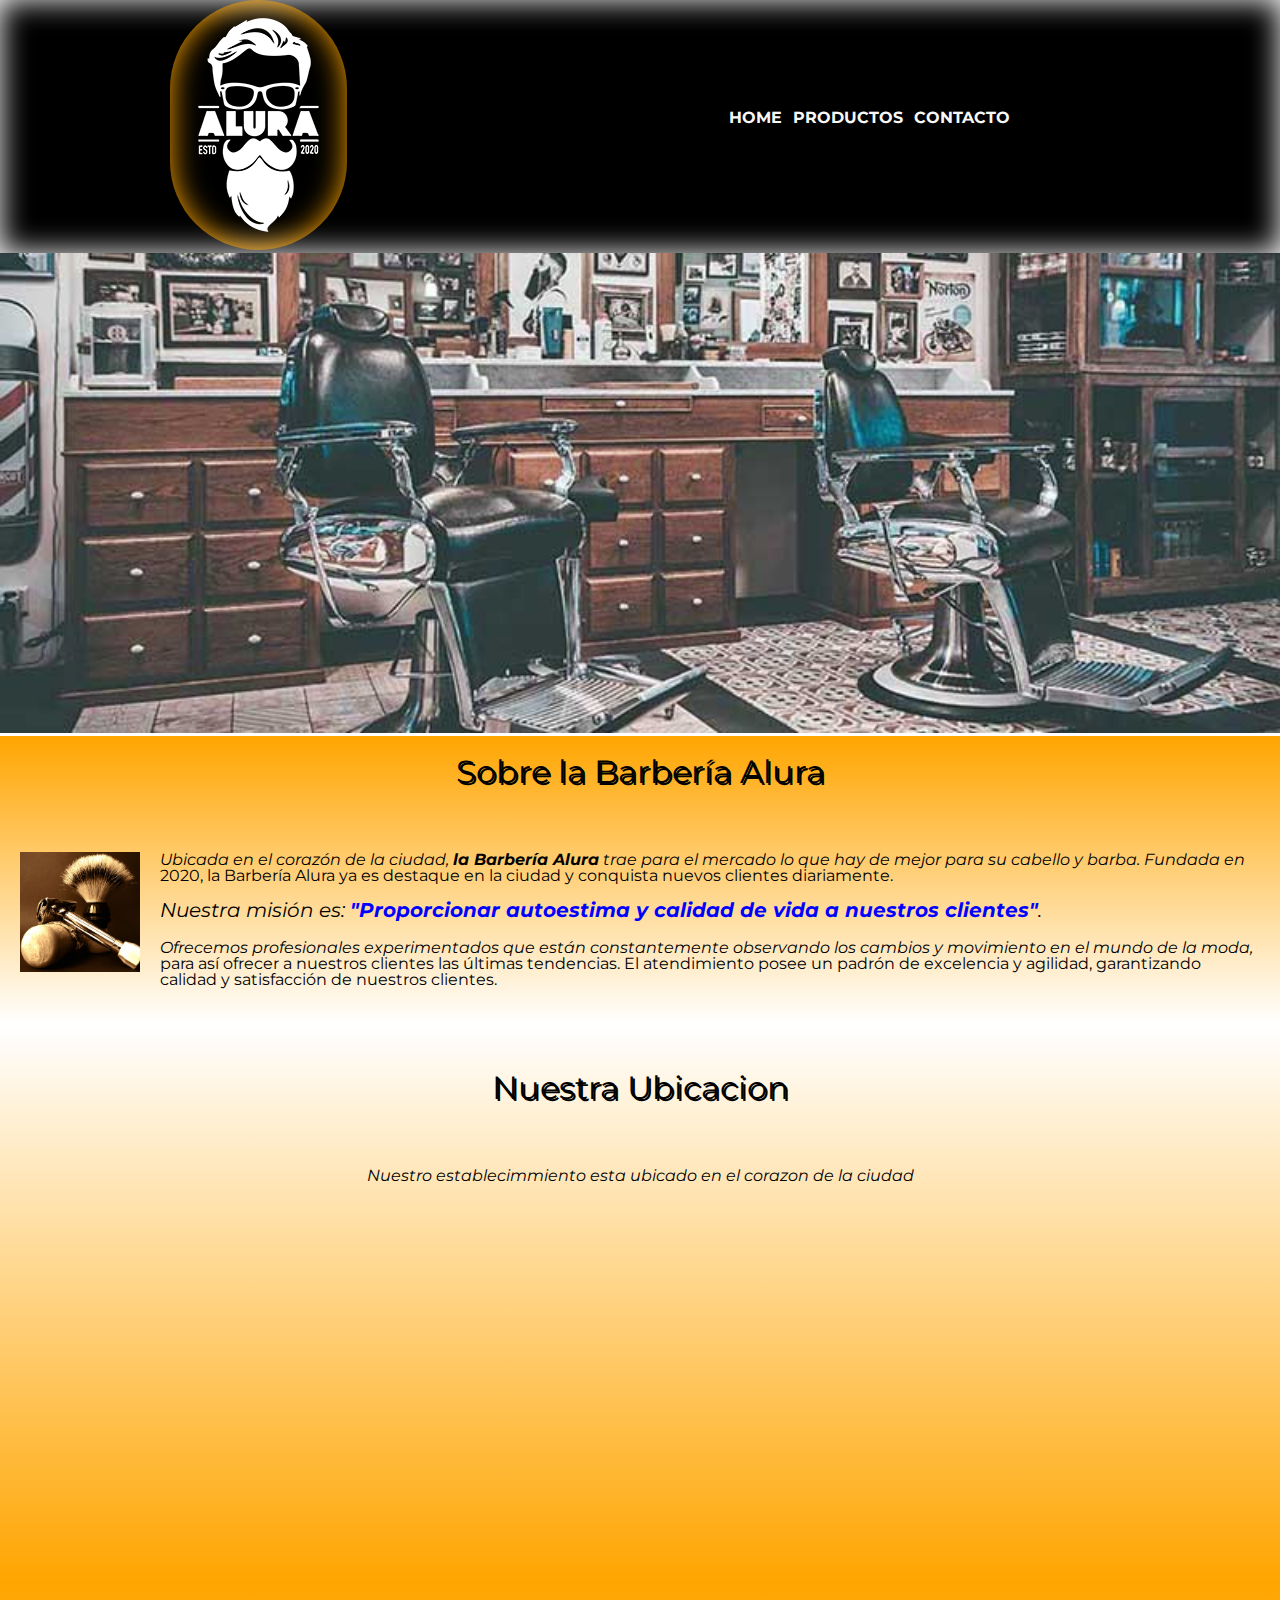
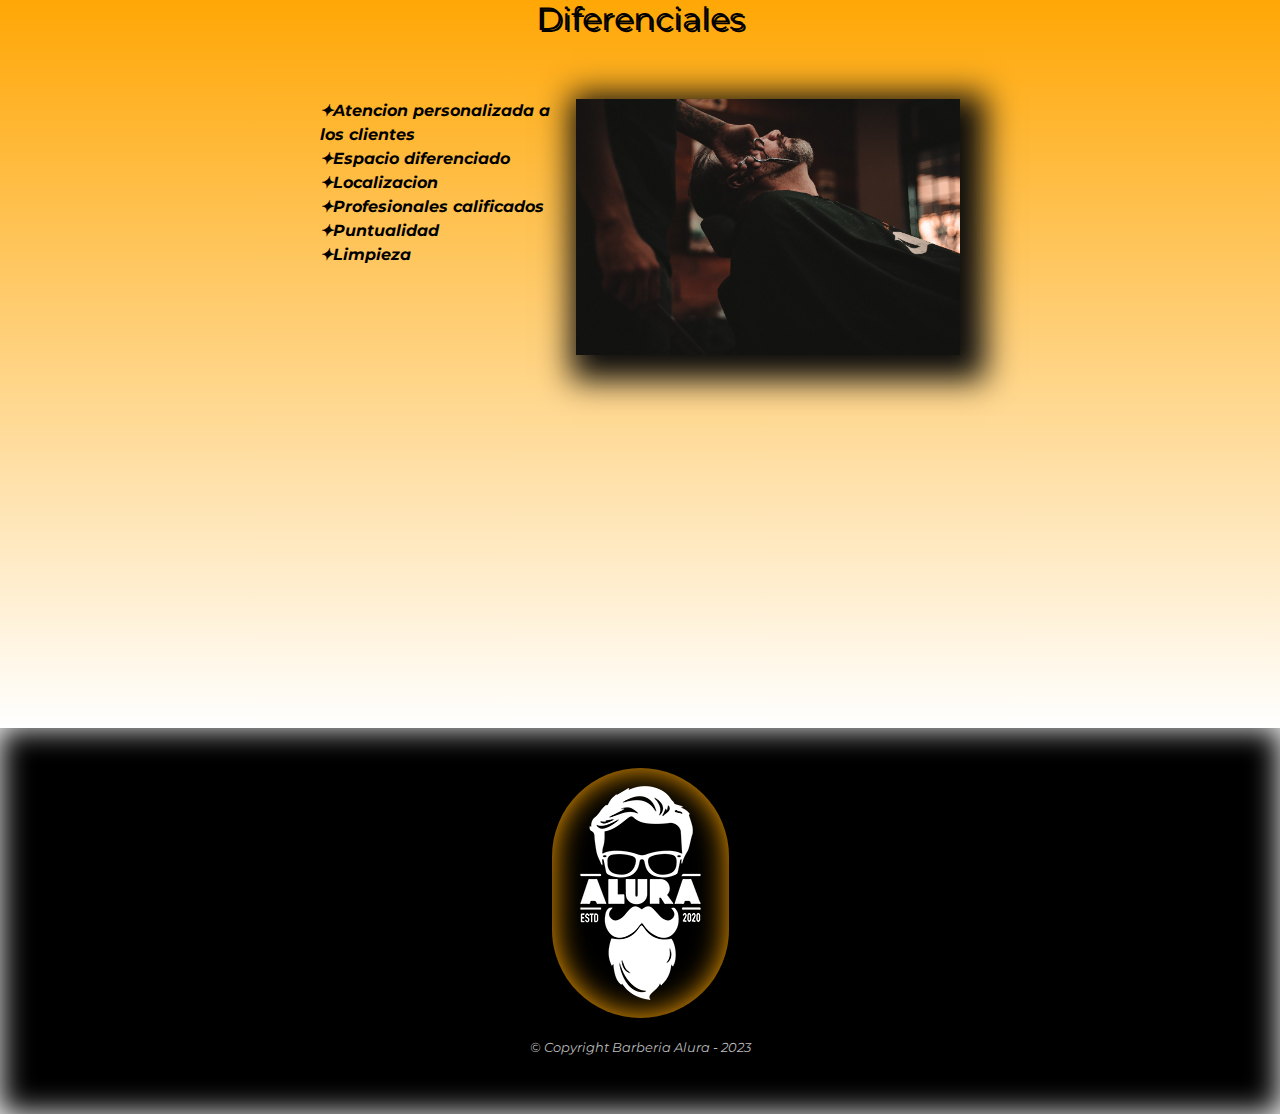
<file: FRONT-END-PARTE-1/index.html>
<!DOCTYPE html>
<html lang="en">

<head>
    <meta charset="UTF-8">
    <meta name="viewport" content="width=device-width">
    <title>Barberia Alura</title>
    <link rel="stylesheet" href="reset.css">
    <link rel="stylesheet" href="style-home.css">
    <link href="https://fonts.googleapis.com/css2?family=Montserrat:ital,wght@1,300&display=swap" rel="stylesheet">


</head>

<body>
    <header>
        <div class="caja">
           <img id="fondocircular" src="imagenes/logo-blanco.png">
            <nav>
                <ul>
                    <li><a href="index.html">Home</a></li>
                    <li><a href="productos.html">Productos</a></li>
                    <li><a href="contacto.html">Contacto</a></li>
                </ul>
            </nav>

        </div>
    </header>




    <img class="banner" src="banner/banner.jpg">


    <main>
        <section class="principal">
            <h2 class="titulo-principal"> Sobre la Barbería Alura </h2>

            <img class="utensilios" src="imagenes/utensilios.jpg" alt="Utensilios barberos">

            <p> Ubicada en el corazón de la ciudad, <strong>la Barbería Alura</strong> trae
                para el mercado lo que hay de mejor para su cabello y barba.
                Fundada en 2020, la Barbería Alura ya es destaque en la ciudad y conquista nuevos clientes diariamente.
            </p>

            <p id="mision"><em> Nuestra misión es: <strong>"Proporcionar
                        autoestima y calidad de vida a nuestros clientes"</strong>.</em></p>

            <p>Ofrecemos profesionales experimentados que están constantemente
                observando los cambios y movimiento en el mundo de la moda,
                para así ofrecer a nuestros clientes las últimas tendencias.
                El atendimiento posee un padrón de excelencia y agilidad, garantizando calidad y
                satisfacción de nuestros clientes. </p>

        </section>
        <section class="mapa">
            <h3 class="titulo-principal"> Nuestra Ubicacion </h3>
            <p>Nuestro establecimmiento esta ubicado en el corazon de la ciudad</p>
           
            <div class="mapacenter">
            <iframe  src="https://www.google.com/maps/embed?pb=!1m18!1m12!1m3!1d980.9787149886893!2d-
            75.54674869658194!3d10.42833085031539!2m3!1f0!2f0!3f0!3m2!1i1024!2i768!4f13.
            1!3m3!1m2!1s0x8ef62fd62b4b1019%3A0xb6392bcd93ea973c!2sCentro%20Comercial%20La%20Serrezuela!
            5e0!3m2!1ses!2sco!4v1673974219340!5m2!1ses!2sco" width="100%" height="300" frameborder= "0" style="border:0;"
            allowfullscreen="" loading="lazy" aria-hidden="false" referrerpolicy="no-referrer-when-downgrade"></iframe>
        </div>

        </section>

        <section class="diferenciales">
            <h3 class="titulo-principal"> Diferenciales</h3>

            <div class="contenido-diferenciales">
                <ul class="lista-diferenciales">
                    <li class="items">Atencion personalizada a los clientes</li>
                    <li class="items">Espacio diferenciado</li>
                    <li class="items">Localizacion</li>
                    <li class="items">Profesionales calificados</li>
                    <li class="items">Puntualidad</li>
                    <li class="items">Limpieza</li>
                </ul><img src="diferenciales/diferenciales.jpg" class="imagen-diferenciales">
            </div>

                <div class="video">
                    <iframe width="100%" height="315" src="https://www.youtube.com/embed/wcVVXUV0YUY"
                     frameborder="0" allow="accelerometer; autoplay; 
                     clipboard-write; encrypted-media; 
                     gyroscope; picture-in-picture; web-share" allowfullscreen></iframe>
                    </div>

        </section>
       
        
    </main>

    <footer>
        <img id="fondocircular" src="imagenes/logo-blanco.png">
        <p class="copyright">&copy Copyright Barberia Alura - 2023 </p>
    </footer>

</body>


</html>




















































</body>

</html>
</file>
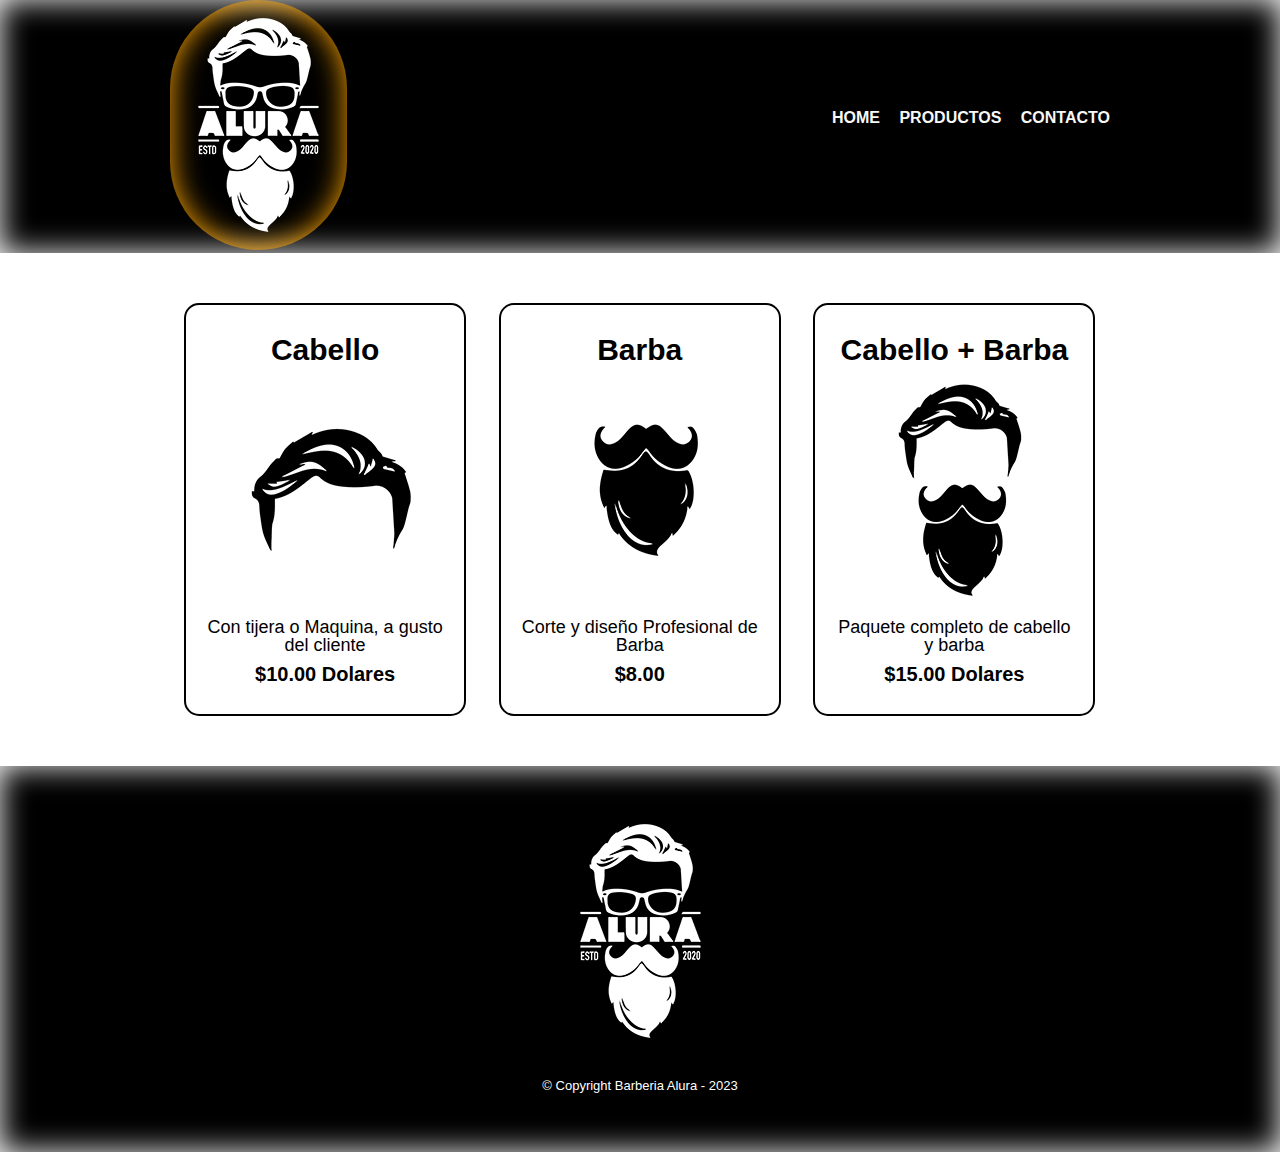
<file: FRONT-END-PARTE-1/productos.html>
<!DOCTYPE html>

<html>
    <head>
        <meta charset="UTF-8">
        <title> Productos - Barberia Alura </title>
        <meta name="viewport" content="width=device-width">
        <link rel="stylesheet" href="reset.css">
        <link rel="stylesheet" href="style-productos.css">
    </head>
    <body>
        <header>
            <div class="caja">
                <h1><img id="fondocircular" src="imagenes/logo-blanco.png"></h1>
            <nav>
                <ul>
                    <li><a href="index.html">Home</a></li>
                    <li><a href="productos.html">Productos</a></li>
                    <li><a href="contacto.html">Contacto</a></li>
                </ul>
            </nav>


            </div>
            

        </header>

        <main>
            <ul class="productos">
                    <li>
                    <h2>Cabello</h2>
                    <img src="imagenes/cabello.jpg">
                    <p class="producto-descripcion"> Con tijera o Maquina, a gusto del cliente </p>
                    <p class="producto-precio"> $10.00 Dolares </p>

                    </li>
                    <li>
                        <h2>Barba</h2>
                        <img src="imagenes/barba.jpg">
                        <p class="producto-descripcion"> Corte y diseño Profesional de Barba</p>
                        <p class="producto-precio">$8.00</p>
        
                        </li>


                        <li>
                            <h2>Cabello + Barba</h2>
                            <img src="imagenes/cabello+barba.jpg">
                            <p class="producto-descripcion">Paquete completo de cabello y barba</p>
                            <p class="producto-precio"> $15.00 Dolares</p>
            
                            </li>

            </ul>
          
        </main>

        <footer>
            <img src="imagenes/logo-blanco.png">
            <p class="copyright"> &copy Copyright Barberia Alura - 2023 </p>
        </footer>

    </body>
</html>
</file>
<file: FRONT-END-PARTE-1/style-home.css>
body{
    font-family: 'Montserrat', sans-serif;
}

header {
    background: black;
    box-shadow: inset 0 0 30px white;


}
 
#fondocircular{
    border-radius: 400px;
    box-shadow: inset 0 0 30px orange;
}
    




.caja {
    width: 940px;
    position: relative;
    margin: 0 auto;
   
   

}

nav {
    position: absolute;
    top: 110px;
    right: 100px;

}

nav li {
    display: inline;
    margin: 0 0 0 7px;


}


nav a:hover {
    color: orange;
    text-decoration: underline;
}

nav a {
    text-transform: uppercase;
    font-weight: bold;
    color: #f9f8f8;
    text-decoration: none;

}




/* Estilo a la Img utensilios */
.utensilios{
    width: 120px;
    float: left;
    margin: 15px;
    margin: 0px 20px 20px 0px;
}

.mapa{
    padding: 3em 0;
    background: linear-gradient(white,orange)
}
.mapacenter{
    width: 940px;
    margin: 1em auto;
}


.mapa p{
    text-align: center;
    margin: 0 0 2em;
}




#mision {
    font-size: 20px;
}



.items {
    font-style: italic;
}

footer {
    text-align: center;
    background: black;
    padding: 40px;
    box-shadow: inset 0 0 30px white;
}

.copyright {
    color: #BBBBBB;
    font-size: 13px;
    margin: 20px;
}

/* Aqui inicia el css para nuestro home */

.banner{
width:100%;
}

.principal {
    background: linear-gradient(orange,white);
    padding: 20px;

}

.titulo-principal {
    text-align: center;
    font-size: 2em;
    margin: 0 0 2em;
    clear:left;
    text-shadow: 2px 2px black   

}





p:first-line{
    font-style: italic;
}



.principal p {
    
    margin: 0 0 1em;

}

.principal strong{
    font-weight: bold;
    font-size: 1em;
    

}



em strong {
    color: blue;
}

.diferenciales {
    background: linear-gradient(orange,white);
    padding: 20px;
    
    
}


.contenido-diferenciales{
    width: 640px;
    margin:0 auto;
    

}

.lista-diferenciales{
    width:40%;
   display: inline-block;
   vertical-align: top;
}

.items{
    line-height: 1.5;
    font-weight: bold;
}

.items:before{
    content:"✦"
}






.imagen-diferenciales {
    width: 60%;
    transition: 400ms ;
    box-shadow: 10px 10px 30px 15px #0c0c0c

    
}

.imagen-diferenciales:hover{
    opacity:0.3;
}

.video{
    width: 560px;
    margin: 1em auto;
    
}

@media screen and (max-width: 940px){

  .caja,img{
    text-align: center;
  }
    nav{

    position: static;
    }

    .caja, .principal, .mapacenter, .contenido-diferenciales, .video{
        width: auto;
    }

    .lista-diferenciales, .imagen-diferenciales{
        width:100%;
    }

}
</file>
<file: FRONT-END-PARTE-1/style-productos.css>
header, footer {
    background: black;
    box-shadow: inset 0 0 30px white;
}

body{
    font-family: 'Montserrat', sans-serif;
}

#fondocircular{
    border-radius: 400px;
    box-shadow: inset 0 0 30px orange;
}


.caja{
    width: 940px;
    position: relative;
    margin: 0 auto;
}

nav{
    position: absolute;
    top: 110px;
    right: 0px;
    
}

nav li{
    display: inline;
    margin: 0 0 0 15px;
   
  
}

nav a{
    text-transform: uppercase;
    font-weight: bold;
    color: #f9f8f8;
    text-decoration: none;

}

nav a:hover{
    color: #c78c19;
    text-decoration: underline;
    
}

.productos{
    width: 940px;
    margin: 0 auto;
    padding: 50px;
}


.productos li{
    display: inline-block;
    text-align: center;
    width: 30%;
    vertical-align: top;
    margin: 0 1.5%;
    padding: 30px 20px;
    box-sizing: border-box;
    border: 2px solid #000000;
    border-radius: 15px ;


}


.productos li:hover{
    border-color: #c78c19;
    
    
}



.productos li:active{
    border-color:aqua;

}


.productos h2{
    font-size: 30px;
    font-weight: bold;

}



.productos li:hover h2{
    font-size: 33px ;
}

.producto-descripcion{
    font-size: 18px;
    
}

.producto-precio{
    font-size: 20px;
    font-weight: bold;
    margin-top: 10px;
}

footer{
    text-align: center;
    background: black;
    padding: 40px;
    box-shadow: inset 0 0 30px white;
    
    
    
}

.copyright{
    color:#FFFFFF;
    font-size:13px;
    margin:20px;
}

@media screen and (max-width: 940px){

    .caja,img{
      text-align: center;
    }

    nav{

        position: static;
        }
    
  
      .caja, .productos{
          width: auto;
      }
  
      .productos li {
          width:100%;
      }
  
  }
</file>
